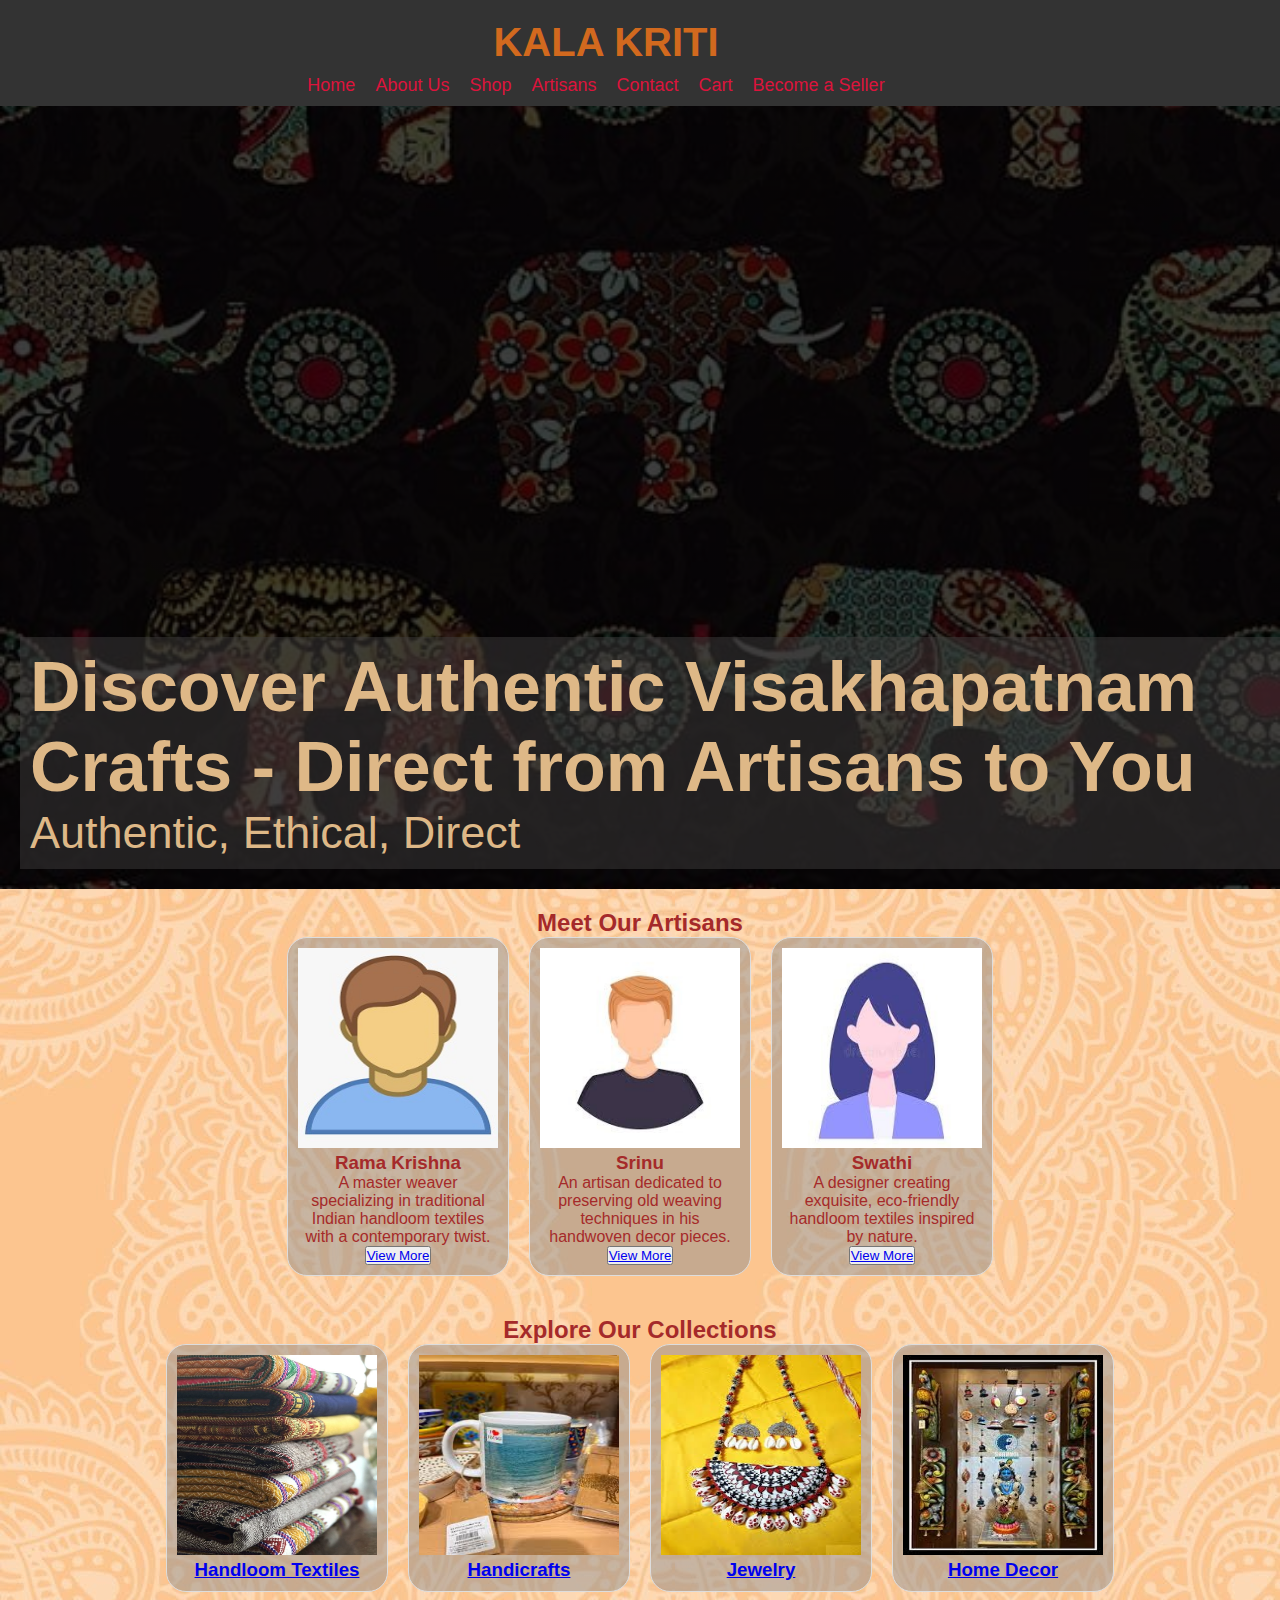
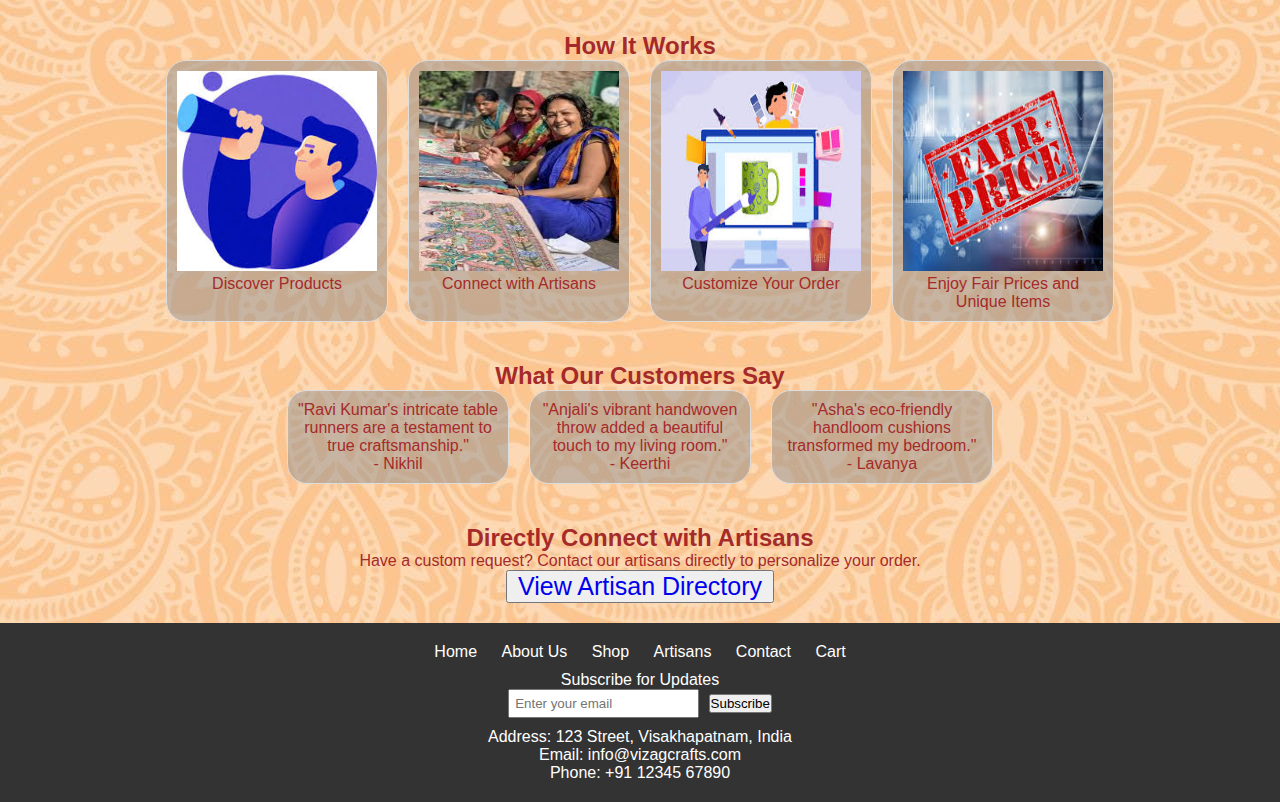
<file: index.html>
<!DOCTYPE html>
<html lang="en">

<head>
    <meta charset="UTF-8">
    <meta name="viewport" content="width=device-width, initial-scale=1.0">
    <title>Visakhapatnam Crafts Marketplace</title>
    <link rel="stylesheet" href="styles.css">
</head>

<body>
    <header>
        <div class="div">
            <div class="logo">KALA KRITI</div>
            <nav class="nav1">
                <ul>
                    <li><a href="index.html">Home</a></li>
                    <li><a href="#aboutus">About Us</a></li>
                    <li><a href="#shop">Shop</a></li>
                    <li><a href="artists.html">Artisans</a></li>
                    <li><a href="#footer">Contact</a></li>
                    <li><a href="cart.html">Cart</a></li>
                    <li><a href="sellerform.html">Become a Seller</a></li>
                </ul>
            </nav>
        </div>
    </header>

    <section class="banner">
        <div class="banner-text">
            <h2>Discover Authentic Visakhapatnam Crafts - Direct from Artisans to You</h2>
            <p>Authentic, Ethical, Direct</p>
        </div>
    </section>

    <section class="featured-artisans">
        <h2>Meet Our Artisans</h2>
        <div class="artisans-grid">
            <div class="artisan-card">
                <img src="p1.jpg" alt="Artisan 1">
                <h3>Rama Krishna</h3>
                <p>A master weaver specializing in traditional Indian handloom textiles with a contemporary twist.</p>
                <button><a href="p1.html">View More</a></button>
            </div>
            <div class="artisan-card">
                <img src="p4.jpg" alt="Artisan 1">
                <h3>Srinu</h3>
                <p>An artisan dedicated to preserving old weaving techniques in his handwoven decor pieces.</p>
                <button><a href="p2.html">View More</a></button>
            </div>
            <div class="artisan-card">
                <img src="p3.jpg" alt="Artisan 1">
                <h3>Swathi</h3>
                <p>A designer creating exquisite, eco-friendly handloom textiles inspired by nature.</p>
                <button><a href="p3.html">View More</a></button>
            </div>
        </div>
    </section>

    <!-- Shop by Category -->
    <section class="shop-by-category" id="shop">
        <h2>Explore Our Collections</h2>
        <div class="categories">
            <a href="hlproducts.html">
                <div class="category">
                    <img src="hl1.jpg" alt="Handloom Textiles">
                    <h3>Handloom Textiles</h3>
                </div>
            </a>
            <a href="hcproducts.html">
                <div class="category">
                    <img src="hc2.jpeg" alt="Handicrafts">
                    <h3>Handicrafts</h3>
                </div>
            </a>
            <a href="jewelry.html">
                <div class="category">
                    <img src="jewelry2.jpg" alt="Jewelry">
                    <h3>Jewelry</h3>
                </div>
            </a>
            <a href="decor.html">
                <div class="category">
                    <img src="decor3.jpg" alt="Home Decor">
                    <h3>Home Decor</h3>
                </div>
            </a>
        </div>
    </section>

    <!-- How It Works -->
    <section class="how-it-works" id="aboutus">
        <h2>How It Works</h2>
        <div class="steps">
            <div class="step">
                <img src="discover.jpeg" alt="Discover Products">
                <p>Discover Products</p>
            </div>
            <div class="step">
                <img src="connectwithartisians.jpeg" alt="Connect with Artisans">
                <p>Connect with Artisans</p>
            </div>
            <div class="step">
                <img src="customize.jpeg" alt="Customize Your Order">
                <p>Customize Your Order</p>
            </div>
            <div class="step">
                <img src="fairprice.jpeg" alt="Enjoy Fair Prices">
                <p>Enjoy Fair Prices and Unique Items</p>
            </div>
        </div>
    </section>

    <section class="customer-stories">
        <h2>What Our Customers Say</h2>
        <div class="testimonials">
            <div class="testimonial">
                <p>"Ravi Kumar's intricate table runners are a testament to true craftsmanship."</p>
                <p>- Nikhil</p>
            </div>
            <div class="testimonial">
                <p>"Anjali's vibrant handwoven throw added a beautiful touch to my living room."</p>
                <p>- Keerthi</p>
            </div>
            <div class="testimonial">
                <p>"Asha's eco-friendly handloom cushions transformed my bedroom."</p>
                <p>- Lavanya</p>
            </div>
        </div>
    </section>

    <section class="artisans-contact">
        <h2>Directly Connect with Artisans</h2>
        <p>Have a custom request? Contact our artisans directly to personalize your order.</p>
        <button><a href="artists.html">View Artisan Directory</a></button>
    </section>

    <footer id="footer">
        <div class="footer-links">
            <a href="index.html">Home</a>
            <a href="#aboutus">About Us</a>
            <a href="#shop">Shop</a>
            <a href="artists.html">Artisans</a>
            <a href="#footer">Contact</a>
            <a href="cart.html">Cart</a>
        </div>
        <div class="newsletter">
            <p>Subscribe for Updates</p>
            <input type="email" placeholder="Enter your email">
            <button>Subscribe</button>
        </div>
        <div class="contact-info">
            <p>Address: 123 Street, Visakhapatnam, India</p>
            <p>Email: info@vizagcrafts.com</p>
            <p>Phone: +91 12345 67890</p>
        </div>
    </footer>
</body>

</html>
</file>
<file: styles.css>
*{
    margin: 0px;
    padding: 0px;
}
body {
    font-family: Arial, sans-serif;
    margin: 0;
    padding: 0;
    background-image: url(background.jpg);
    color: brown;
}

header {
    display: flex;
    justify-content: space-between;
    align-items: center;
    padding: 10px 20px;
    flex-wrap: wrap;
    background-color: #333;
    color: white;
}

.nav1{
    width: 90vw;
    display: flex;
    flex-wrap: wrap;
    align-items: center;
    justify-content: center;
    
}

.logo {
    font-size: 40px;
    width: 90vw;
    padding: 10px;
    text-align: center;
    color:chocolate;
    font-weight:bolder;
}

nav ul {
    list-style: none;
    display: flex;
    gap: 20px;
    flex-wrap: wrap;
    margin: 0;
    padding: 0;
   
}

nav ul li {
    display: inline;
    font-size:large;
    
}

nav ul li a {
    color: white;
    text-decoration: none;
    color:crimson;
    font-family: 'Lucida Sans', 'Lucida Sans Regular', 'Lucida Grande', 'Lucida Sans Unicode', Geneva, Verdana, sans-serif;
}

.banner {
    position: relative;
    height: 87vh;
    background: 
    linear-gradient(
        rgba(0, 0, 0, 0.75), 
        rgba(0, 0, 0, 0.75)
      ),
    url('banner.jpg') no-repeat center center/cover;
    

}

.banner-text {
    position: absolute;
    bottom: 20px;
    left: 20px;
    color: white;
    background-color: rgba(62, 60, 60, 0.5);
    padding: 10px;
    color:burlywood;
    font-family:'Trebuchet MS', 'Lucida Sans Unicode', 'Lucida Grande', 'Lucida Sans', Arial, sans-serif;
}

.banner-text h2{
    font-size: 70px;
}

.banner-text p{
    font-size: 45px;
}

.featured-artisans, .shop-by-category, .how-it-works, .customer-stories, .artisans-contact {
    padding: 20px;
    text-align: center;
}

.artisans-grid, .categories, .steps, .testimonials {
    display: flex;
    gap: 20px;
    flex-wrap: wrap;
    justify-content: center;
}

.artisan-card, .category, .step, .testimonial {
    border: 1px solid #ddd;
    background-color: rgba(145, 144, 144, 0.5);
    padding: 10px;
    width: 200px;
    text-align: center;
    border-radius: 20px;
}

.artisan-card img{
    height: 200px;
    aspect-ratio: 1;
}

footer {
    background-color: #333;
    color: white;
    padding: 20px;
    display: flex;
    flex-direction: column;
    align-items: center;
    gap: 10px;
}

.footer-links, .social-media, .newsletter, .contact-info {
    text-align: center;
}

.footer-links a {
    color: white;
    text-decoration: none;
    margin: 0 10px;
}

.social-media img {
    width: 24px;
    margin: 0 5px;
}

.newsletter input {
    padding: 5px;
    margin-right: 5px;
}

.category img{
    height: 200px;
    aspect-ratio: 1;
}
.step img{
    height: 200px;
    aspect-ratio: 1;
}
.artisans-contact button a{
    text-decoration: none;
    padding: 10px;
    font-size: 25px;
}
</file>
